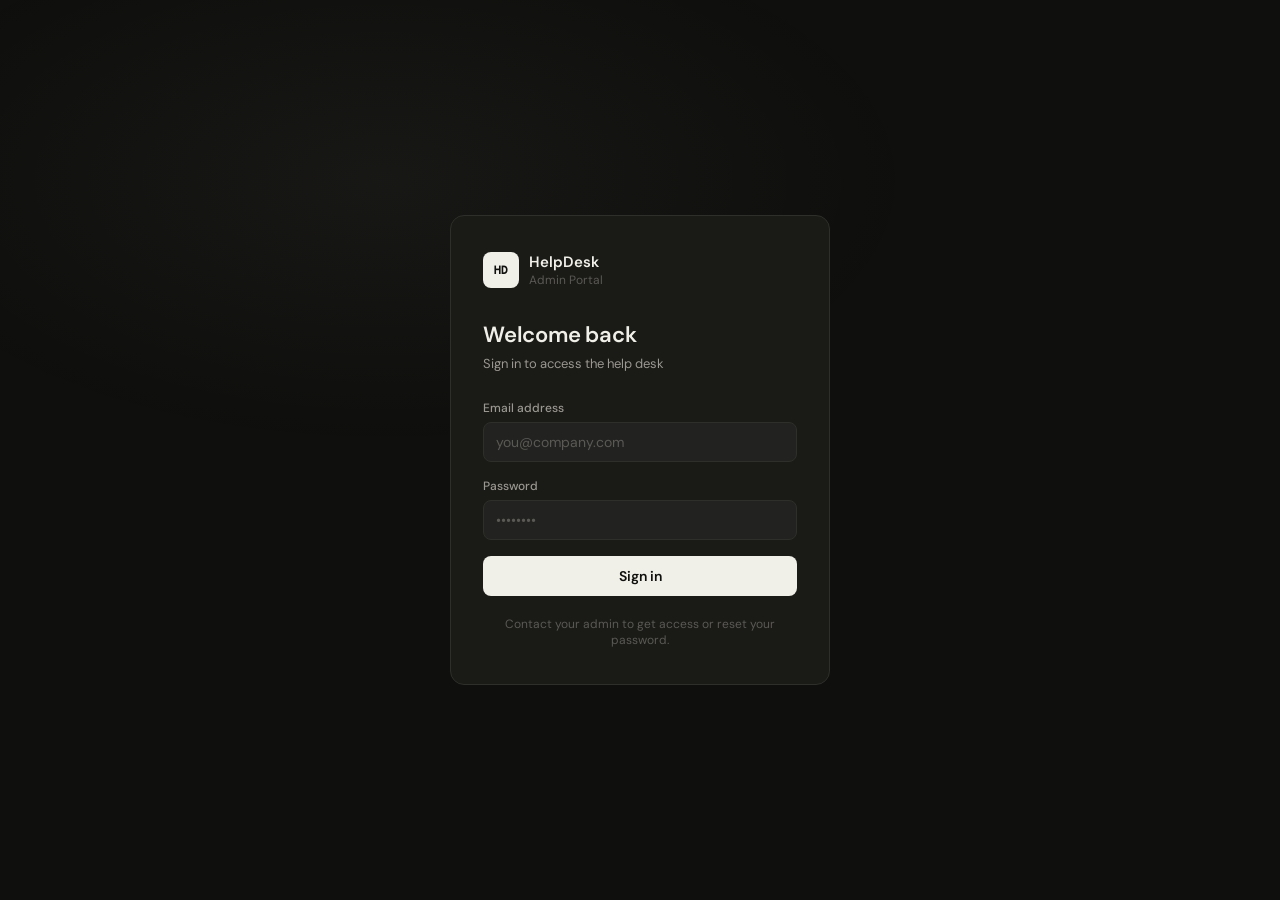
<file: login.html>
<!DOCTYPE html>
<html lang="en">
<head>
<meta charset="UTF-8">
<meta name="viewport" content="width=device-width, initial-scale=1.0">
<title>HelpDesk — Sign In</title>
<link rel="preconnect" href="https://fonts.googleapis.com">
<link href="https://fonts.googleapis.com/css2?family=DM+Sans:wght@300;400;500;600&family=DM+Mono:wght@400;500&display=swap" rel="stylesheet">
<style>
*, *::before, *::after { box-sizing: border-box; margin: 0; padding: 0; }
:root {
  --bg: #0f0f0d; --surface: #1a1a17; --surface-2: #222220; --border: #2e2e2a;
  --text: #f0efe8; --text-2: #9a9890; --text-3: #5a5955;
  --green: #4ade80; --red: #f87171;
  --font: 'DM Sans', sans-serif; --mono: 'DM Mono', monospace;
  --radius: 8px; --radius-lg: 14px;
}
html, body { height: 100%; }
body { font-family: var(--font); background: var(--bg); color: var(--text); display: flex; align-items: center; justify-content: center; min-height: 100vh; padding: 20px; -webkit-font-smoothing: antialiased; }
body::before { content: ''; position: fixed; inset: 0; background: radial-gradient(ellipse 70% 50% at 30% 20%, rgba(240,239,232,0.04) 0%, transparent 60%); pointer-events: none; }

.card { width: 100%; max-width: 380px; background: var(--surface); border: 1px solid var(--border); border-radius: var(--radius-lg); padding: 36px 32px; animation: fade-up .4s ease-out both; }
@keyframes fade-up { from { opacity:0; transform:translateY(16px); } to { opacity:1; transform:none; } }

.brand { display: flex; align-items: center; gap: 10px; margin-bottom: 32px; }
.brand-icon { width: 36px; height: 36px; background: var(--text); color: var(--bg); border-radius: var(--radius); display: flex; align-items: center; justify-content: center; font-family: var(--mono); font-size: 11px; font-weight: 600; flex-shrink: 0; }
.brand-name { font-size: 15px; font-weight: 600; }
.brand-sub { font-size: 12px; color: var(--text-3); }

h1 { font-size: 22px; font-weight: 600; margin-bottom: 6px; letter-spacing: -.01em; }
.subtitle { font-size: 13px; color: var(--text-2); margin-bottom: 28px; }

.field { margin-bottom: 16px; }
.field label { display: block; font-size: 12px; font-weight: 500; color: var(--text-2); margin-bottom: 6px; }
.field input { width: 100%; padding: 10px 12px; background: var(--surface-2); border: 1px solid var(--border); border-radius: var(--radius); font-size: 14px; font-family: var(--font); color: var(--text); outline: none; transition: border-color .15s, box-shadow .15s; }
.field input:focus { border-color: rgba(240,239,232,.3); box-shadow: 0 0 0 3px rgba(240,239,232,.06); }
.field input::placeholder { color: var(--text-3); }

.btn-submit { width: 100%; padding: 11px; background: var(--text); color: var(--bg); border: none; border-radius: var(--radius); font-size: 14px; font-weight: 600; font-family: var(--font); cursor: pointer; margin-top: 8px; transition: opacity .15s; display: flex; align-items: center; justify-content: center; gap: 8px; }
.btn-submit:hover { opacity: .88; }
.btn-submit:disabled { opacity: .4; cursor: not-allowed; }

.error-msg { display: none; padding: 10px 12px; background: rgba(248,113,113,.1); border: 1px solid rgba(248,113,113,.2); border-radius: var(--radius); font-size: 13px; color: var(--red); margin-bottom: 14px; }
.error-msg.show { display: block; }

.spinner { width: 15px; height: 15px; border: 2px solid rgba(15,15,13,.3); border-top-color: var(--bg); border-radius: 50%; animation: spin .7s linear infinite; }
@keyframes spin { to { transform: rotate(360deg); } }

.footer-note { text-align: center; font-size: 12px; color: var(--text-3); margin-top: 20px; }
</style>
</head>
<body>
<div class="card">
  <div class="brand">
    <div class="brand-icon">HD</div>
    <div>
      <div class="brand-name">HelpDesk</div>
      <div class="brand-sub">Admin Portal</div>
    </div>
  </div>

  <h1>Welcome back</h1>
  <p class="subtitle">Sign in to access the help desk</p>

  <div class="error-msg" id="error-msg"></div>

  <div class="field">
    <label>Email address</label>
    <input type="email" id="email" placeholder="you@company.com" autocomplete="email">
  </div>
  <div class="field">
    <label>Password</label>
    <input type="password" id="password" placeholder="••••••••" autocomplete="current-password">
  </div>

  <button class="btn-submit" id="signin-btn" onclick="signIn()">Sign in</button>
  <div class="footer-note">Contact your admin to get access or reset your password.</div>
</div>

<script>// ── auth.js — simple agent-based auth ─────────────────────────────────────

const AUTH_SUPABASE_URL  = 'https://xphtitfasgstjvqkkdvs.supabase.co/rest/v1';
const AUTH_SUPABASE_KEY  = 'eyJhbGciOiJIUzI1NiIsInR5cCI6IkpXVCJ9.eyJpc3MiOiJzdXBhYmFzZSIsInJlZiI6InhwaHRpdGZhc2dzdGp2cWtrZHZzIiwicm9sZSI6ImFub24iLCJpYXQiOjE3Nzc5MTQzMDQsImV4cCI6MjA5MzQ5MDMwNH0.sjjsfDCeiEWPih2f3eH5rShhvEZZXgS3ApcSy0B0S-M';
const AUTH_SALT          = 'hd_salt_2026';

window.Auth = (() => {
  let session = null;
  let prefs = null;

  const DEFAULT_PREFS = {
    display_name: '',
    widget_layout: ['stat-cards','alert-banner','volume-chart','status-chart','category-chart','agent-table','urgent-table','kb-section'],
    hidden_widgets: [],
    saved_filters: [],
    notify_urgent: true,
    notify_assigned: true,
    notify_resolved: false,
    notify_chat: true
  };

  // ── Hashing ──────────────────────────────────────────────────────────────

  async function hashPassword(password) {
    const msg = password + AUTH_SALT;
    const buf = await crypto.subtle.digest('SHA-256', new TextEncoder().encode(msg));
    return Array.from(new Uint8Array(buf)).map(b => b.toString(16).padStart(2,'0')).join('');
  }

  // ── Session ──────────────────────────────────────────────────────────────

  function getSession() {
    if (session) return session;
    try { session = JSON.parse(localStorage.getItem('hd_agent_session') || 'null'); } catch { session = null; }
    return session;
  }

  function getUser() { return getSession()?.agent || null; }
  function getToken() { return AUTH_SUPABASE_KEY; }

  function isLoggedIn() {
    const s = getSession();
    if (!s?.agent) return false;
    if (s.expires_at && Date.now() > s.expires_at) { logout(false); return false; }
    return true;
  }

  async function requireAuth() {
    if (!isLoggedIn()) { window.location.replace('/login'); return false; }
    return true;
  }

  function logout(redirect = true) {
    localStorage.removeItem('hd_agent_session');
    session = null; prefs = null;
    if (redirect) window.location.replace('/login');
  }

  // ── Login ─────────────────────────────────────────────────────────────────

  async function login(email, password) {
    const hash = await hashPassword(password);

    const resp = await fetch(
      `${AUTH_SUPABASE_URL}/agents?email=eq.${encodeURIComponent(email)}&password_hash=eq.${hash}&active=eq.true&select=id,name,email,role,specialties`,
      { headers: { 'apikey': AUTH_SUPABASE_KEY, 'Authorization': `Bearer ${AUTH_SUPABASE_KEY}` } }
    );

    const data = await resp.json();
    if (!data || data.length === 0) throw new Error('Invalid email or password');

    const agent = data[0];
    const sessionId = crypto.randomUUID();

    // Record session in DB
    await fetch(`${AUTH_SUPABASE_URL}/sessions`, {
      method: 'POST',
      headers: {
        'apikey': AUTH_SUPABASE_KEY,
        'Authorization': `Bearer ${AUTH_SUPABASE_KEY}`,
        'Content-Type': 'application/json',
        'Prefer': 'return=minimal'
      },
      body: JSON.stringify({
        id: sessionId,
        agent_id: agent.id,
        agent_name: agent.name,
        agent_email: agent.email,
        agent_role: agent.role,
        expires_at: new Date(Date.now() + 8 * 3600 * 1000).toISOString()
      })
    });

    // Update last login
    await fetch(`${AUTH_SUPABASE_URL}/agents?id=eq.${agent.id}`, {
      method: 'PATCH',
      headers: { 'apikey': AUTH_SUPABASE_KEY, 'Authorization': `Bearer ${AUTH_SUPABASE_KEY}`, 'Content-Type': 'application/json' },
      body: JSON.stringify({ last_login: new Date().toISOString() })
    });

    session = { agent, session_id: sessionId, expires_at: Date.now() + 8 * 3600 * 1000 };
    localStorage.setItem('hd_agent_session', JSON.stringify(session));
    return agent;
  }

  // ── Preferences ──────────────────────────────────────────────────────────

  async function authFetch(path, opts = {}) {
    const resp = await fetch(`${AUTH_SUPABASE_URL}${path}`, {
      ...opts,
      headers: { 'apikey': AUTH_SUPABASE_KEY, 'Authorization': `Bearer ${AUTH_SUPABASE_KEY}`, 'Content-Type': 'application/json', ...(opts.headers || {}) }
    });
    if (resp.status === 204 || resp.headers.get('content-length') === '0') return null;
    const text = await resp.text();
    return text ? JSON.parse(text) : null;
  }

  async function loadPrefs() {
    const agent = getUser();
    if (!agent) return { ...DEFAULT_PREFS };
    try {
      const data = await authFetch(`/user_preferences?id=eq.${agent.id}&select=*`);
      if (data && data.length > 0) {
        prefs = { ...DEFAULT_PREFS, ...data[0] };
      } else {
        prefs = { ...DEFAULT_PREFS, display_name: agent.name };
        await authFetch('/user_preferences', {
          method: 'POST',
          headers: { 'Prefer': 'return=minimal' },
          body: JSON.stringify({ id: agent.id, ...prefs })
        });
      }
    } catch(e) { prefs = { ...DEFAULT_PREFS }; }
    return prefs;
  }

  async function savePrefs(updates) {
    const agent = getUser();
    if (!agent) return;
    prefs = { ...prefs, ...updates };
    try {
      await authFetch(`/user_preferences?id=eq.${agent.id}`, {
        method: 'PATCH',
        body: JSON.stringify(updates)
      });
    } catch(e) { console.warn('Failed to save prefs:', e); }
    return prefs;
  }

  function getPrefs() { return prefs || { ...DEFAULT_PREFS }; }

  return { getSession, getToken, getUser, isLoggedIn, requireAuth, logout, login, loadPrefs, savePrefs, getPrefs, authFetch, hashPassword };
})();
</script>
<script>
// Redirect if already logged in
if (Auth.isLoggedIn()) window.location.replace('/');

function showError(msg) {
  const el = document.getElementById('error-msg');
  el.textContent = msg;
  el.classList.add('show');
}

async function signIn() {
  const email    = document.getElementById('email').value.trim();
  const password = document.getElementById('password').value;

  if (!email)    return showError('Please enter your email.');
  if (!password) return showError('Please enter your password.');

  document.getElementById('error-msg').classList.remove('show');
  const btn = document.getElementById('signin-btn');
  btn.disabled = true;
  btn.innerHTML = '<div class="spinner"></div> Signing in…';

  try {
    await Auth.login(email, password);
    window.location.replace('/');
  } catch(e) {
    showError(e.message || 'Invalid email or password');
    btn.disabled = false;
    btn.innerHTML = 'Sign in';
  }
}

document.addEventListener('keydown', e => { if (e.key === 'Enter') signIn(); });
</script>
</body>
</html>
</file>
